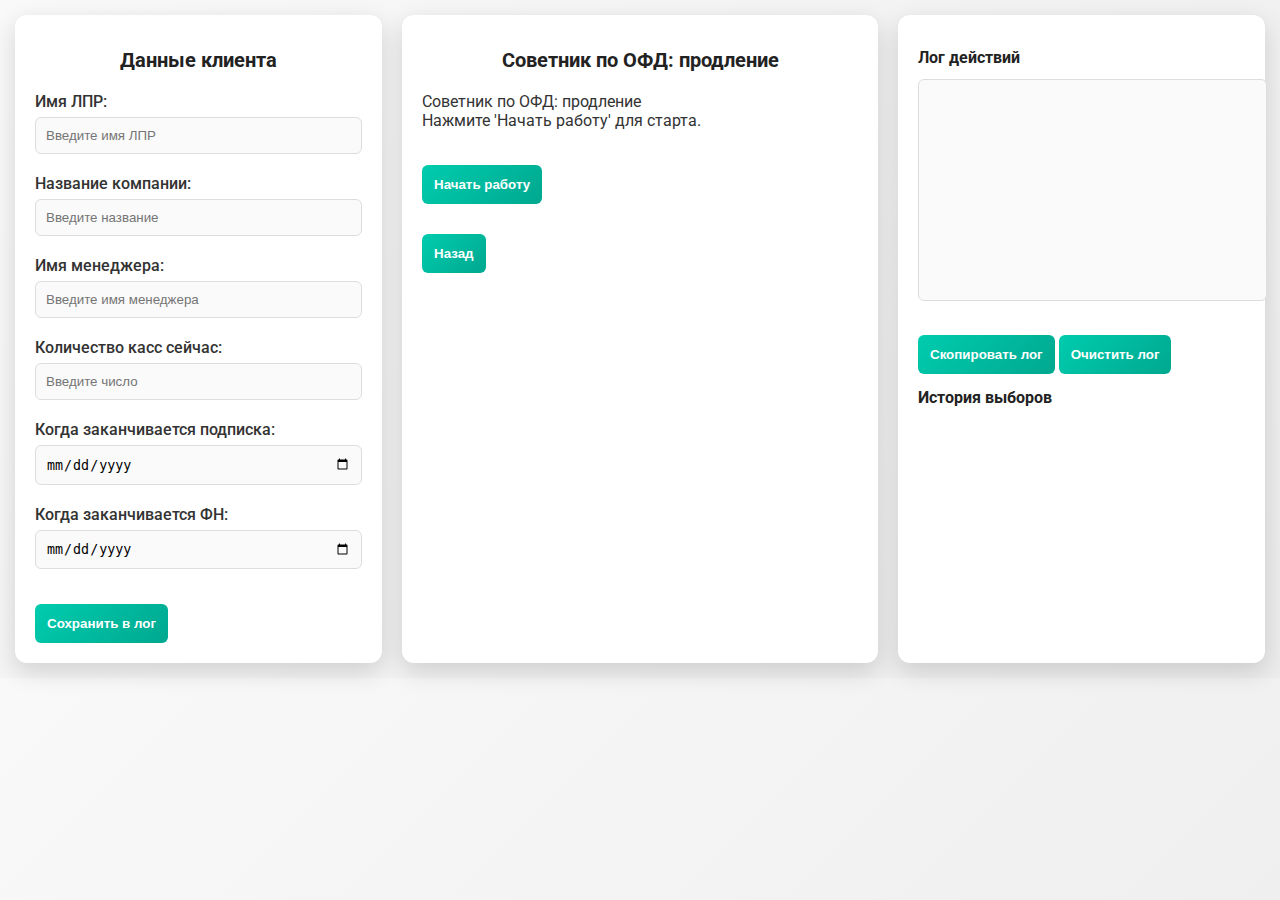
<file: index.html>
<!DOCTYPE html>
<html lang="ru">
<head>
    <meta charset="UTF-8">
    <meta name="viewport" content="width=device-width, initial-scale=1.0">
    <title>Советник по ОФД: продление</title>
    <link rel="stylesheet" href="styles.css">
    <link href="https://fonts.googleapis.com/css2?family=Roboto:wght@400;500;700&display=swap" rel="stylesheet">
</head>
<body>
    <div class="container">
        <!-- Левая панель с данными клиента -->
        <div class="left-panel">
            <h1>Данные клиента</h1>
            <div class="form-group">
                <label for="lpr-name">Имя ЛПР:</label>
                <input type="text" id="lpr-name" placeholder="Введите имя ЛПР">
            </div>
            <div class="form-group">
                <label for="company-name">Название компании:</label>
                <input type="text" id="company-name" placeholder="Введите название">
            </div>
            <div class="form-group">
                <label for="manager-name">Имя менеджера:</label>
                <input type="text" id="manager-name" placeholder="Введите имя менеджера">
            </div>
            <div class="form-group">
                <label for="cass-count">Количество касс сейчас:</label>
                <input type="number" id="cass-count" min="0" placeholder="Введите число">
            </div>
            <div class="form-group">
                <label for="subscription-end">Когда заканчивается подписка:</label>
                <input type="date" id="subscription-end">
            </div>
            <div class="form-group">
                <label for="fn-end">Когда заканчивается ФН:</label>
                <input type="date" id="fn-end">
            </div>
            <button id="save-client-data">Сохранить в лог</button>
        </div>
        <!-- Основное окно со сценарием -->
        <div class="main-window">
            <h1>Советник по ОФД: продление</h1>
            <div id="stage-text">Загрузка сценариев...</div>
            <div id="options"></div>
            <button id="back-btn" style="display: none;">Назад</button>
        </div>
        <!-- Правая панель с логом и историей -->
        <div class="backup-window">
            <h2>Лог действий</h2>
            <textarea id="log" readonly></textarea>
            <button id="copy-log-btn">Скопировать лог</button>
            <button id="clear-log-btn">Очистить лог</button>
            <h2>История выборов</h2>
            <ul id="history-list"></ul>
        </div>
    </div>
    <script src="script.js"></script>
</body>
</html>
</file>
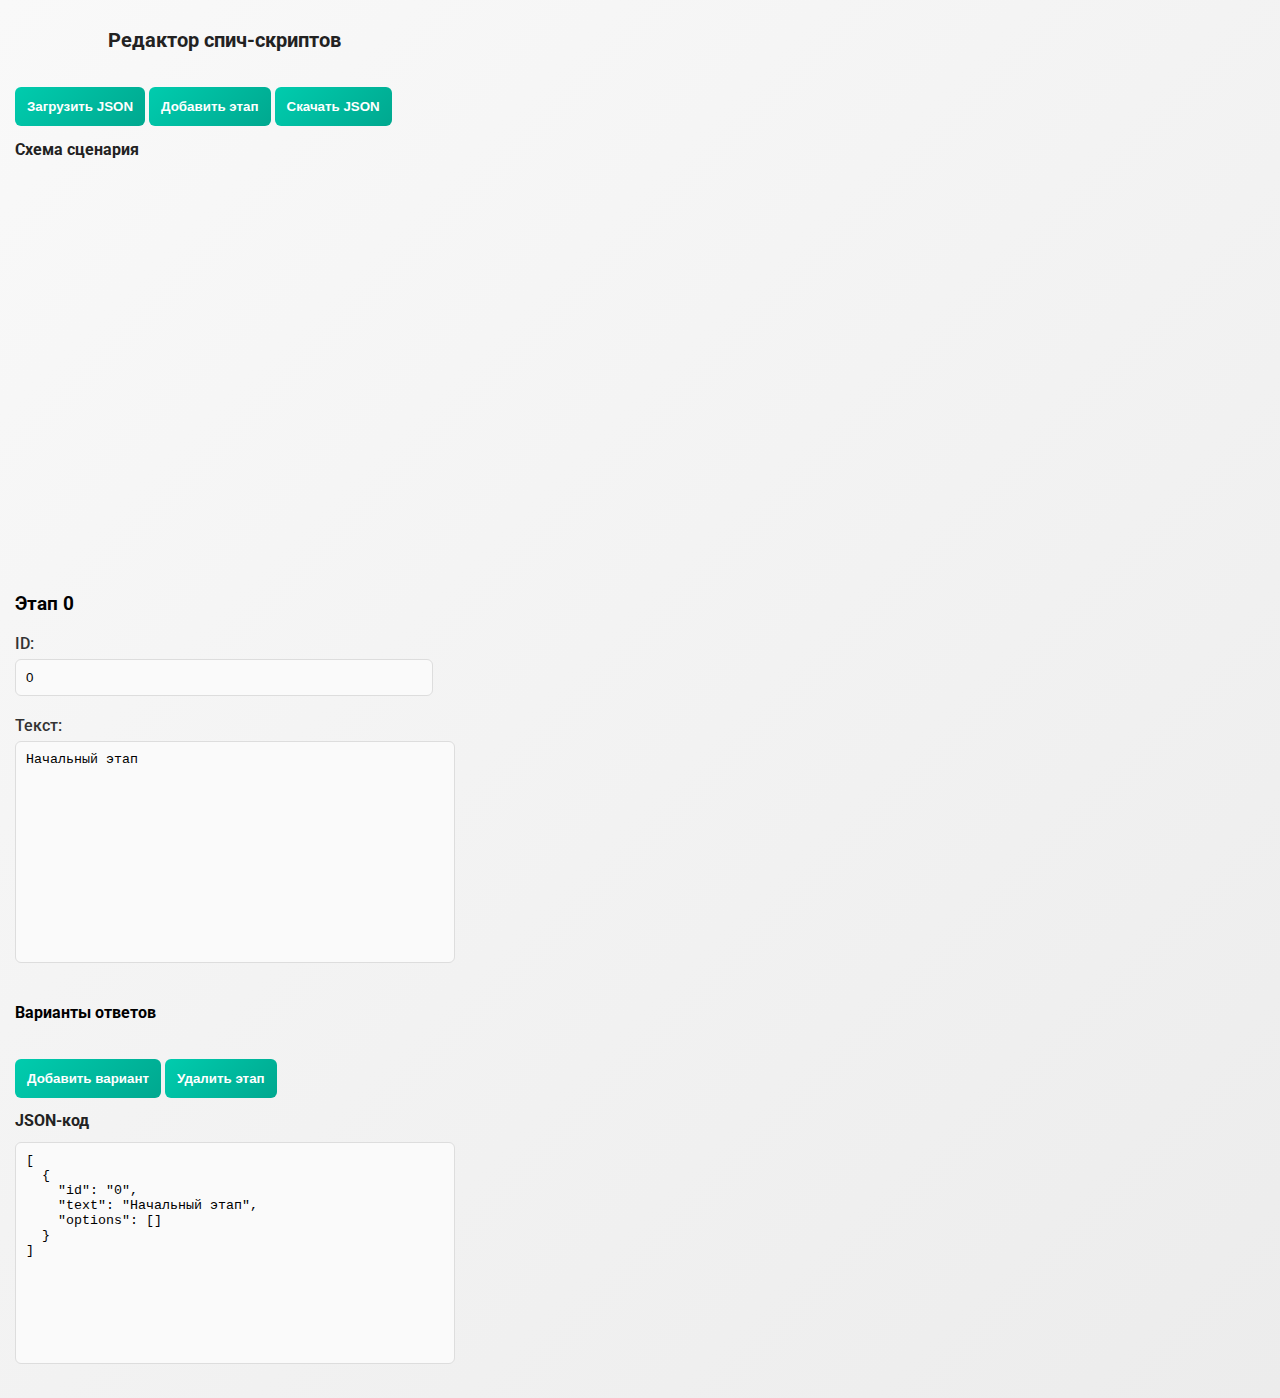
<file: editor.html>
<!DOCTYPE html>
<html lang="ru">
<head>
    <meta charset="UTF-8">
    <meta name="viewport" content="width=device-width, initial-scale=1.0">
    <title>Редактор спич-скриптов</title>
    <link rel="stylesheet" href="styles.css">
    <link href="https://fonts.googleapis.com/css2?family=Roboto:wght@400;500;700&display=swap" rel="stylesheet">
</head>
<body>
    <div class="container">
        <div class="editor-panel">
            <h1>Редактор спич-скриптов</h1>
            <div class="editor-controls">
                <button id="load-json-btn">Загрузить JSON</button>
                <input type="file" id="json-file" accept=".json" style="display: none;">
                <button id="add-stage-btn">Добавить этап</button>
                <button id="save-json-btn">Скачать JSON</button>
            </div>
            <div class="editor-content">
                <div class="scenario-builder">
                    <h2>Схема сценария</h2>
                    <div id="diagram" class="diagram-container"></div>
                </div>
                <div class="json-preview">
                    <h2>JSON-код</h2>
                    <textarea id="json-output" readonly></textarea>
                </div>
            </div>
        </div>
    </div>
    <script src="editor.js"></script>
</body>
</html>
</file>
<file: styles.css>
body {
  font-family: 'Roboto', Arial, sans-serif;
  margin: 0;
  padding: 15px;
  min-width: 350px;
  background: linear-gradient(135deg, #f9f9f9 0%, #ececec 100%);
  overflow: hidden;
  border-radius: 16px;
}

.container {
  display: flex;
  gap: 20px;
  max-width: 1400px;
  margin: 0 auto;
  animation: fadeIn 0.3s ease-in-out;
}

.left-panel, .main-window, .backup-window {
  max-width: 450px;
  background: #fff;
  border-radius: 12px;
  box-shadow: 0 8px 24px rgba(0, 0, 0, 0.15);
  padding: 20px;
}

.left-panel {
  width: 30%;
  min-width: 250px;
}

.main-window {
  width: 40%;
  min-width: 350px;
}

.backup-window {
  width: 30%;
  min-width: 300px;
}

h1 {
  font-size: 20px;
  color: #222;
  margin-bottom: 20px;
  font-weight: 700;
  text-align: center;
}

h2 {
  font-size: 16px;
  color: #222;
  margin-bottom: 12px;
  font-weight: 700;
}

.form-group {
  margin-bottom: 20px; /* Увеличен отступ между полями ввода */
}

label {
  display: block;
  margin-bottom: 6px;
  color: #333;
  font-weight: 500;
}

input {
  width: 100%;
  padding: 10px;
  box-sizing: border-box;
  border: 1px solid #ddd;
  border-radius: 6px;
  background: #fafafa;
  transition: border-color 0.3s ease, box-shadow 0.3s ease;
}

input:focus {
  border-color: #00CCAE;
  box-shadow: 0 0 8px rgba(0, 204, 174, 0.2);
  outline: none;
}

textarea {
  width: 100%;
  height: 200px;
  margin-bottom: 15px;
  padding: 10px;
  border: 1px solid #ddd;
  border-radius: 6px;
  background: #fafafa;
  resize: none;
}

button {
  padding: 12px;
  background: linear-gradient(135deg, #00CCAE, #00A88F);
  color: white;
  border: none;
  cursor: pointer;
  border-radius: 6px;
  font-weight: 600;
  transition: background 0.3s ease, transform 0.2s ease;
  margin-top: 15px; /* Увеличен отступ сверху */
}

button:hover {
  background: linear-gradient(135deg, #00A88F, #008C76);
  transform: translateY(-2px);
}

button:active {
  transform: translateY(0);
}

#options button {
  margin-bottom: 15px; /* Увеличен отступ между кнопками выбора */
}

#stage-text {
  margin-bottom: 20px;
  font-size: 16px;
  color: #333;
  max-height: 300px;
  overflow-y: auto;
}

#history-list {
  list-style: none;
  padding: 0;
  max-height: 150px;
  overflow-y: auto;
}

#history-list li {
  padding: 8px;
  border-bottom: 1px solid #e0e0e0;
  cursor: pointer;
  transition: background 0.3s ease;
}

#history-list li:hover {
  background: #f5f5f5;
}

#history-list li:last-child {
  border-bottom: none;
}

@keyframes fadeIn {
  from { opacity: 0; }
  to { opacity: 1; }
}
</file>
